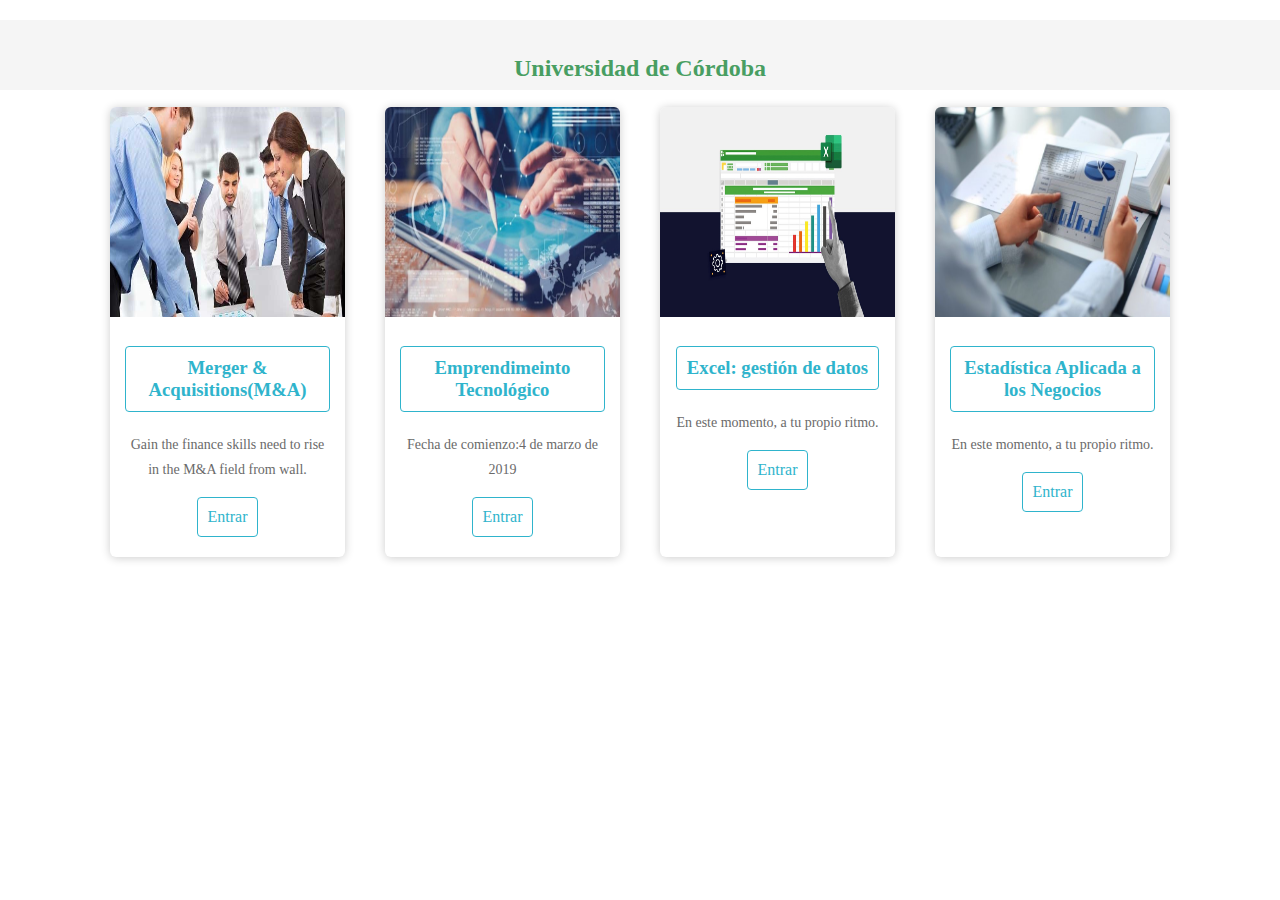
<file: index.html>
<!DOCTYPE html>
<html lang="es">
<head>
	<meta charset="UTF-8">
    <meta http-equiv="X-UA-Compatible" content="IE=edge">
	<meta name="viewport" content="width=device-width, user-scalable=no, initial-scale=1.0, maximum-scale=1.0, minimum-scale=1.0">
	<title>Categorias</title>
	<link rel="stylesheet" href="css/estilos.css">
</head>
<body>
    <header>
        <div class="contenido">
            <a class="logo">Universidad de Córdoba</a>
		</div>
    </header>
	<!--   Tarjetas-->
<div class="title-cards">
		<h2>Categorías que Ofrecemos</h2>
	</div>
<div class="container-card">
	
<div class="card">
	<figure>
		<img src="imag/segunda/img1.jpg.jpg">
	</figure>
	<div class="contenido-card">
		<h3><a href="imag/primera/gente.jpg" target="_blank">Merger & Acquisitions(M&A)</a></h3>
		<p>Gain the finance skills need to rise in the M&A field from wall.</p>
		<a href="#">Entrar</a>
	</div>
</div>
<div class="card">
	<figure>
		<img src="imag/segunda/img2.jpg.jpg">
	</figure>
	<div class="contenido-card">
		<h3><a href="imag/primera/gente.jpg" target="_blank">Emprendimeinto Tecnológico</a></h3>
		<p>Fecha de comienzo:4 de marzo de 2019</p>
		<a href="#">Entrar</a>
	</div>
</div>
<div class="card">
	<figure>
		<img src="imag/segunda/img3jpg.jpg">
	</figure>
	<div class="contenido-card">
		<h3><a href="imag/primera/gente.jpg" target="_blank">Excel: gestión de datos</a></h3>
		<p>En este momento, a tu propio ritmo.</p>
		<a href="#">Entrar</a>
	</div>
</div>
<div class="card">
	<figure>
		<img src="imag/segunda/img4.jpg.jpg">
	</figure>
	<div class="contenido-card">
		<h3><a href="imag/primera/gente.jpg" target="_blank">Estadística Aplicada a los Negocios</a></h3>
		<p>En este momento, a tu propio ritmo.</p>
		<a href="#">Entrar</a>
	</div>
</div>
<!--Fin   Tarjetas-->
</body>
</html>
</file>
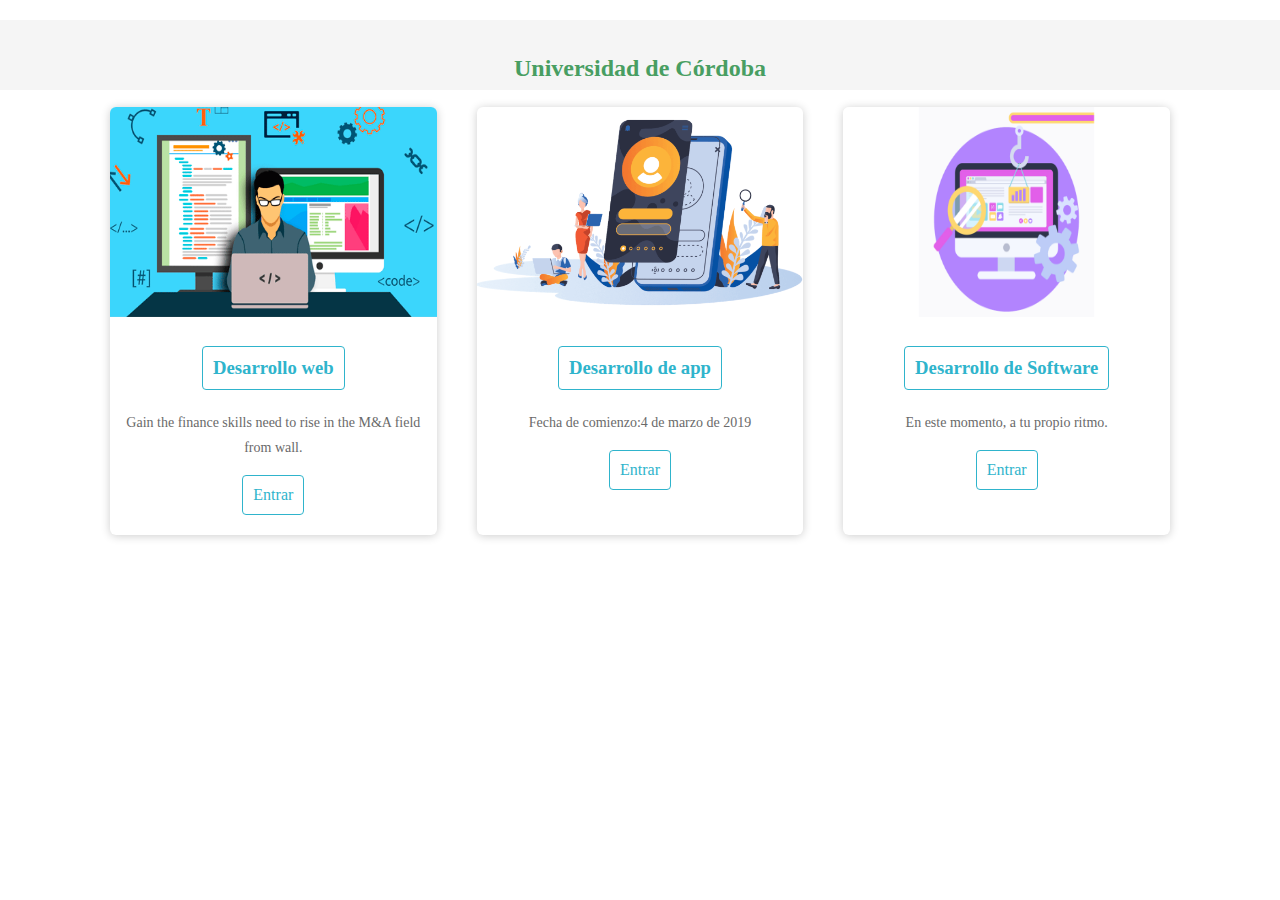
<file: index2.html>
<!DOCTYPE html>
<html lang="es">
<head>
	<meta charset="UTF-8">
    <meta http-equiv="X-UA-Compatible" content="IE=edge">
	<meta name="viewport" content="width=device-width, user-scalable=no, initial-scale=1.0, maximum-scale=1.0, minimum-scale=1.0">
	<title>Categorias</title>
	<link rel="stylesheet" href="css/estilos.css">
</head>
<body>
    <header>
        <div class="contenido">
            <a class="logo">Universidad de Córdoba</a>
		</div>
    </header>
	<!--   Tarjetas-->
<div class="title-cards">
		<h2>Categorías que Ofrecemos</h2>
	</div>
<div class="container-card">
	
<div class="card">
	<figure>
		<img src="imag/segunda/desarrollo-web.png">
	</figure>
	<div class="contenido-card">
		<h3><a href="" target="_blank">Desarrollo web</a></h3>
		<p>Gain the finance skills need to rise in the M&A field from wall.</p>
		<a href="#">Entrar</a>
	</div>
</div>
<div class="card">
	<figure>
		<img src="imag/segunda/app.png">
	</figure>
	<div class="contenido-card">
		<h3><a href="" target="_blank">Desarrollo de app</a></h3>
		<p>Fecha de comienzo:4 de marzo de 2019</p>
		<a href="#">Entrar</a>
	</div>
</div>
<div class="card">
	<figure>
		<img src="imag/segunda/desarrollo-de-software-a-medida.jpg">
	</figure>
	<div class="contenido-card">
		<h3><a href="" target="_blank">Desarrollo de Software</a></h3>
		<p>En este momento, a tu propio ritmo.</p>
		<a href="#">Entrar</a>
	</div>
</div>

<!--Fin   Tarjetas-->
</body>
</html>
</file>
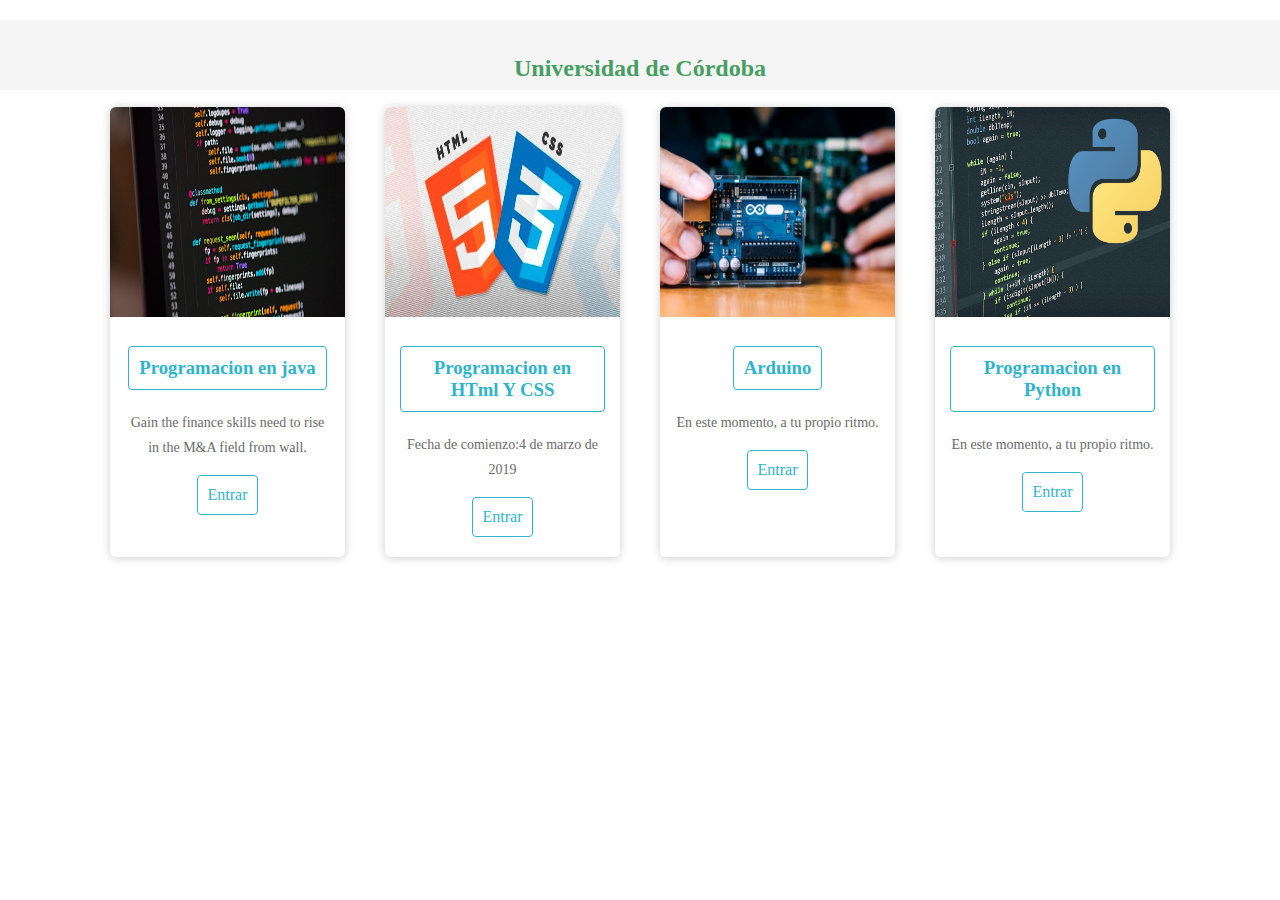
<file: index3.html>
<!DOCTYPE html>
<html lang="es">
<head>
	<meta charset="UTF-8">
    <meta http-equiv="X-UA-Compatible" content="IE=edge">
	<meta name="viewport" content="width=device-width, user-scalable=no, initial-scale=1.0, maximum-scale=1.0, minimum-scale=1.0">
	<title>Categorias</title>
	<link rel="stylesheet" href="css/estilos.css">
</head>
<body>
    <header>
        <div class="contenido">
            <a class="logo">Universidad de Córdoba</a>
		</div>
    </header>
	<!--   Tarjetas-->
<div class="title-cards">
		<h2>Categorías que Ofrecemos</h2>
	</div>
<div class="container-card">
	
<div class="card">
	<figure>
		<img src="imag/segunda/programacion-backend-java.jpg">
	</figure>
	<div class="contenido-card">
		<h3><a href="" target="_blank">Programacion en java</a></h3>
		<p>Gain the finance skills need to rise in the M&A field from wall.</p>
		<a href="#">Entrar</a>
	</div>
</div>
<div class="card">
	<figure>
		<img src="imag/segunda/programacion-html-css.jpg">
	</figure>
	<div class="contenido-card">
		<h3><a href="" target="_blank">Programacion en HTml Y CSS</a></h3>
		<p>Fecha de comienzo:4 de marzo de 2019</p>
		<a href="#">Entrar</a>
	</div>
</div>
<div class="card">
	<figure>
		<img src="imag/segunda/Arduino.jpg">
	</figure>
	<div class="contenido-card">
		<h3><a href="" target="_blank">Arduino</a></h3>
		<p>En este momento, a tu propio ritmo.</p>
		<a href="#">Entrar</a>
	</div>
</div>
<div class="card">
	<figure>
		<img src="imag/segunda/python.jpg">
	</figure>
	<div class="contenido-card">
		<h3><a href="" target="_blank">Programacion en Python</a></h3>
		<p>En este momento, a tu propio ritmo.</p>
		<a href="#">Entrar</a>
	</div>
</div>
<!--Fin   Tarjetas-->
</body>
</html>
</file>
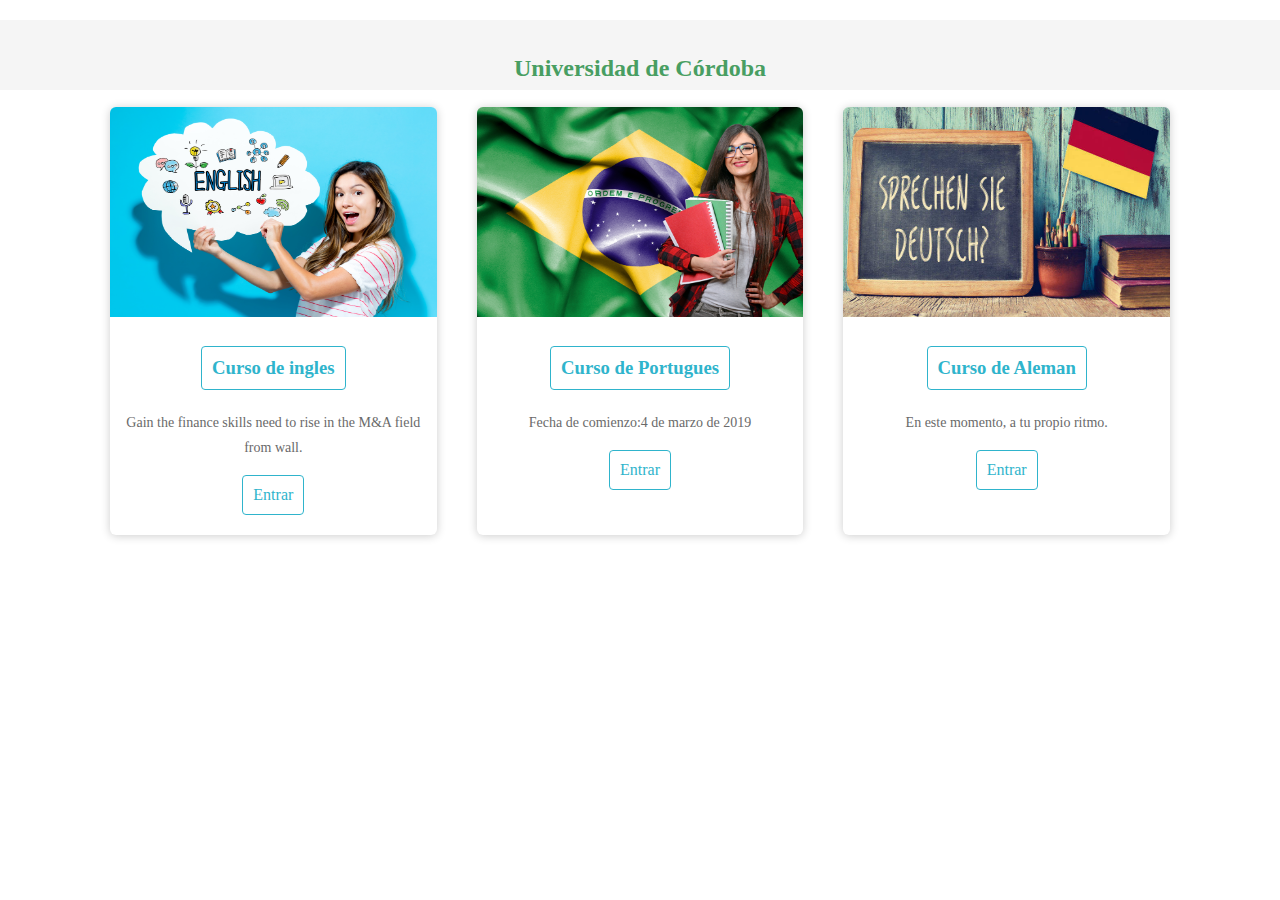
<file: index4.html>
<!DOCTYPE html>
<html lang="es">
<head>
	<meta charset="UTF-8">
    <meta http-equiv="X-UA-Compatible" content="IE=edge">
	<meta name="viewport" content="width=device-width, user-scalable=no, initial-scale=1.0, maximum-scale=1.0, minimum-scale=1.0">
	<title>Categorias</title>
	<link rel="stylesheet" href="css/estilos.css">
</head>
<body>
    <header>
        <div class="contenido">
            <a class="logo">Universidad de Córdoba</a>
		</div>
    </header>
	<!--   Tarjetas-->
<div class="title-cards">
		<h2>Categorías que Ofrecemos</h2>
	</div>
<div class="container-card">
	
<div class="card">
	<figure>
		<img src="imag/segunda/curso ingles.png">
	</figure>
	<div class="contenido-card">
		<h3><a href="" target="_blank">Curso de ingles</a></h3>
		<p>Gain the finance skills need to rise in the M&A field from wall.</p>
		<a href="#">Entrar</a>
	</div>
</div>
<div class="card">
	<figure>
		<img src="imag/segunda/aprender-portugues.jpg">
	</figure>
	<div class="contenido-card">
		<h3><a href="" target="_blank">Curso de Portugues</a></h3>
		<p>Fecha de comienzo:4 de marzo de 2019</p>
		<a href="#">Entrar</a>
	</div>
</div>
<div class="card">
	<figure>
		<img src="imag/segunda/Aleman.jpg">
	</figure>
	<div class="contenido-card">
		<h3><a href="" target="_blank">Curso de Aleman</a></h3>
		<p>En este momento, a tu propio ritmo.</p>
		<a href="#">Entrar</a>
	</div>
</div>

<!--Fin   Tarjetas-->
</body>
</html>
</file>
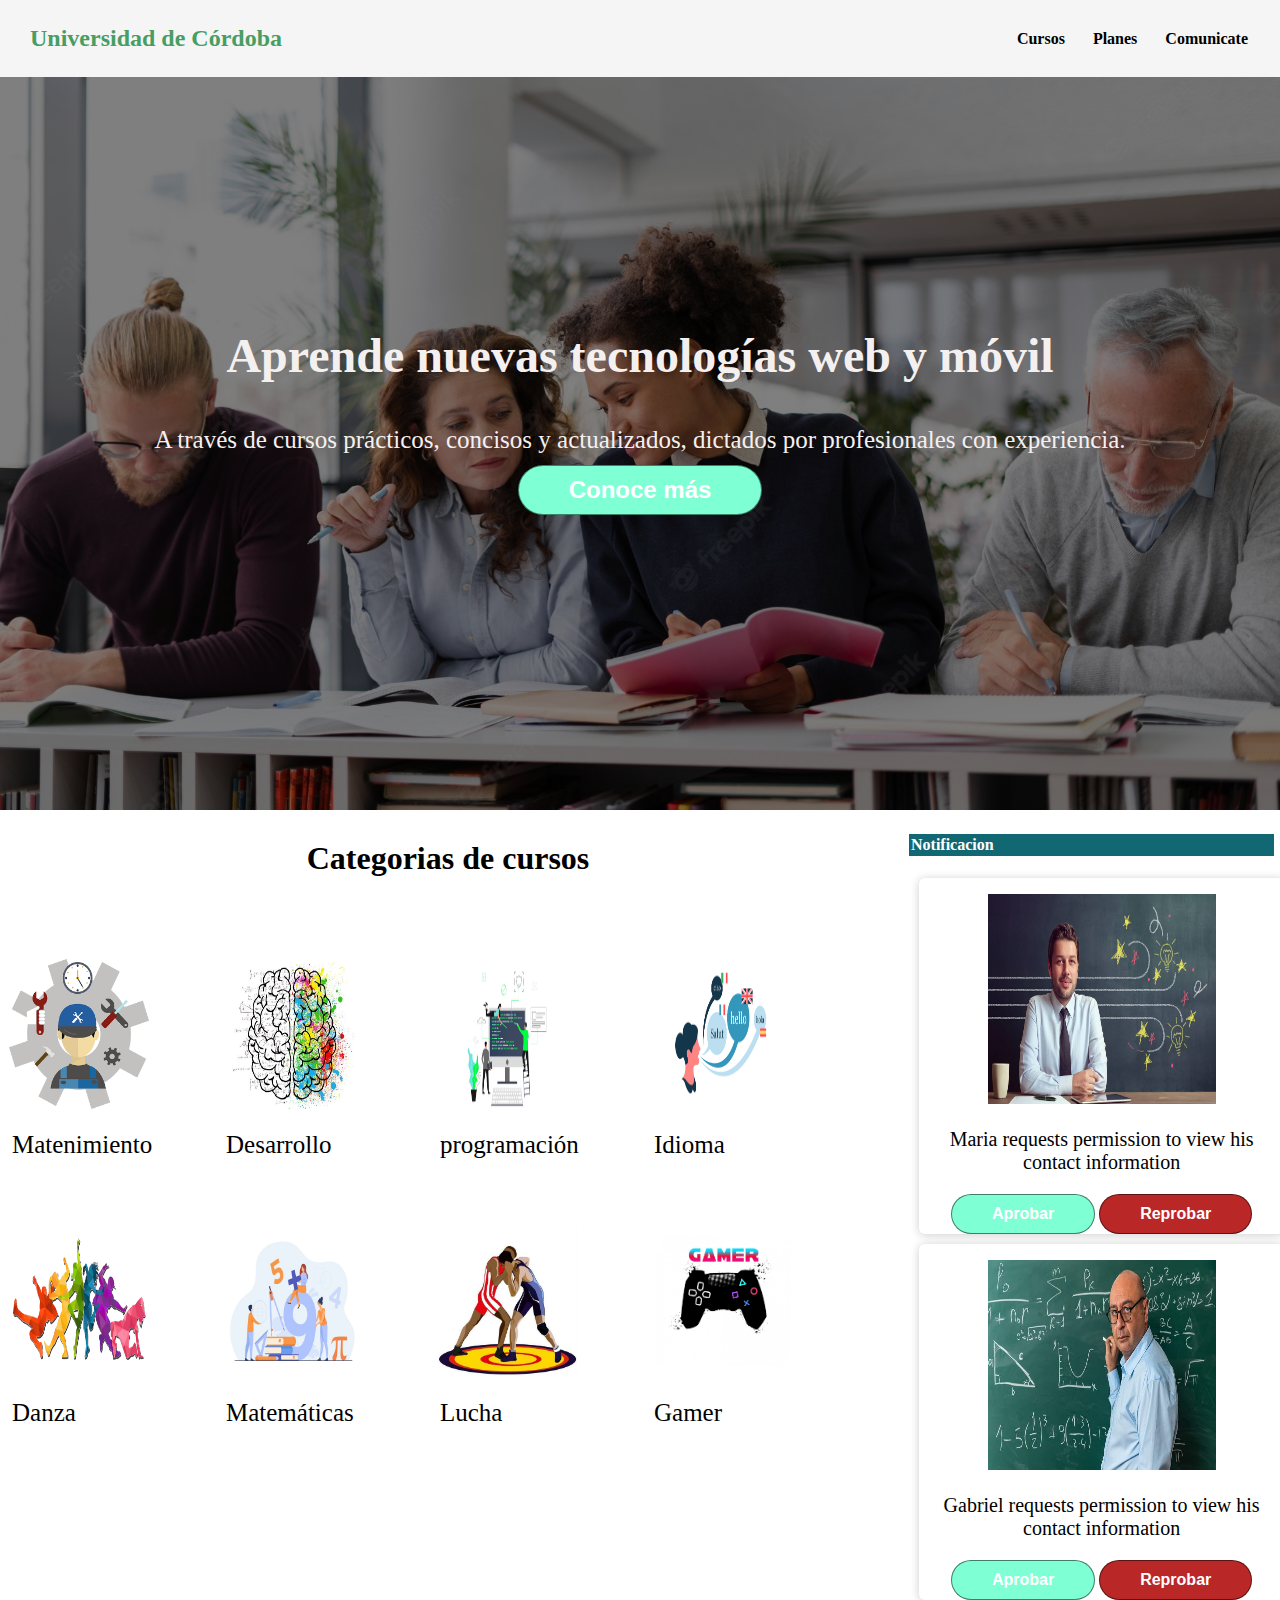
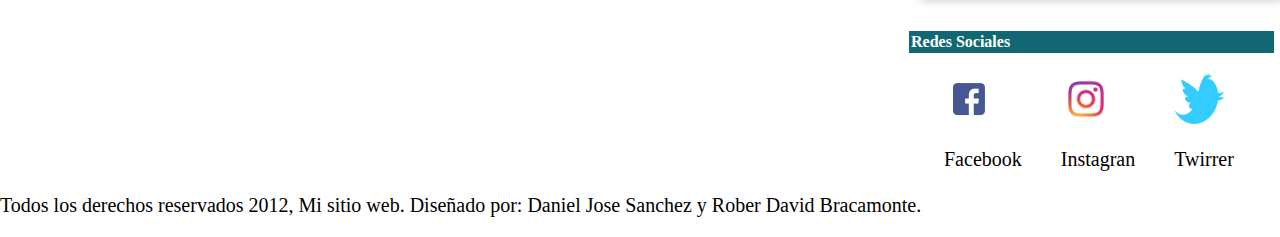
<file: universidad.html>
<!DOCTYPE html>
<html lang="en">

<head>
    <meta charset="UTF-8">
    <meta http-equiv="X-UA-Compatible" content="IE=edge">
    <title>EJERCICIO02</title>
    <link rel="stylesheet" href="css/estlos.css">
</head>

<body>
    <header>
        <div class="contenido">
            <a class="logo">Universidad de Córdoba</a>
            <nav>
                <a href="#">Cursos</a>
                <a href="#">Planes</a>
                <a href="#">Comunicate</a>
            </nav>
        </div>
    </header>
    <section id="hero">
        <h1>Aprende nuevas tecnologías web y móvil</h1>
        <p>A través de cursos prácticos, concisos y actualizados, dictados por profesionales con experiencia.</p>
        <button>Conoce más</button>
    </section>
    <article>
        <section>
            <div class="contenido">

                <h2>
                    <a>Categorias de cursos</a>
                </h2>

                <div id="contenido2">
                    <article id="mover">
                        <table id="peliculas">
                            <section>
                                <tr>
                                    <td>
                                        <a href="index.html" target="_blank"> <img class="caratulas"
                                                src="imag/segunda/mantenimiento.png">
                                        </a>
                                    </td>
                                    <td>
                                        <a href="index2.html" target="_blank"> <img class="caratulas"
                                                src="imag/segunda/desarrollo.jpg">
                                        </a>
                                    </td>
                                    <td>
                                        <a href="index3.html" target="_blank"> <img class="caratulas"
                                                src="imag/segunda/programacion1.jpeg">
                                        </a>
                                    </td>
                                    <td>
                                        <a href="index4.html" target="_blank"> <img class="caratulas"
                                                src="imag/segunda/idiomas_01.png.opdownload">
                                        </a>
                                    </td>
                                </tr>
                                <tr>
                                    <td>
                                        <p>Matenimiento</p>
                                    </td>
                                    <td>
                                        <p>Desarrollo</p>
                                    </td>
                                    <td>
                                        <p>programación</p>
                                    </td>
                                    <td>
                                        <p>Idioma</p>
                                    </td>
                                </tr>
                                <tr>
                                    <td>
                                        <a href="index.html" target="_blank"><img src="imag/segunda/baile.png">
                                        </a>
                                    </td>
                                    <td>
                                        <a href="index3.html" target="_blank"><img
                                                src="imag/segunda/Matematicas-aplicadas-1.jpg">
                                        </a>
                                    </td>
                                    <td>
                                        <a href="index2.html" target="_blank"><img src="imag/segunda/Lucha.jpeg">
                                        </a>
                                    </td>
                                    <td>
                                        <a href="index4.html" target="_blank"><img src="imag/segunda/gamer.jpg">
                                        </a> </td>
                                </tr>
                                <tr>
                                    <td>
                                        <p>Danza</p>
                                    </td>
                                    <td>
                                        <p>Matemáticas</p>
                                    </td>
                                    <td>
                                        <p>Lucha</p>
                                    </td>
                                    <td>
                                        <p>Gamer</p>
                                    </td>
                                </tr>
                        </table>
        </section>
    </article>
    <aside>
        <h4>Notificacion</h4>
        <table id="destacadas">
            <div class="card">
                <figure>
                    <img src="imag/segunda/profe2.jpg">
                </figure>
                <div class="contenido-card">
                    <p>Maria requests permission to view his contact information</p>
                    <button>Aprobar</button>
                    <button class="negativo">Reprobar</button>
                </div>
            </div>
            <div class="card">
                <figure>
                    <img src="imag/segunda/profe3.jpg">
                </figure>
                <div class="contenido-card">
                    <p>Gabriel requests permission to view his contact information</p>
                    <button>Aprobar</button>
                    <button class="negativo">Reprobar</button>
                </div>
            </div>
        </table>
        <h4>Redes Sociales</h4>
        <div class="contenedor">
            <img class="redes" src="imag/segunda/face.png">
            <p>Facebook</p>
        </div>
        <div class="contenedor">
            <img class="redes" src="imag/segunda/insta.png">
            <p>Instagran</p>
        </div>
        <div class="contenedor">
            <img class="redes" src="imag/segunda/twi.png">
            <p>Twirrer</p>
        </div>
    </aside>
    </div>
    <footer>
        <footer>
            <p>Todos los derechos reservados 2012, Mi sitio web. Diseñado por: Daniel Jose Sanchez y Rober David
                Bracamonte.</p>
            </div>
        </footer>
    </footer>
</body>

</html>

</body>

</html>
</file>
<file: css/estilos.css>
* {
	margin: 0;
	padding: 0;
	box-sizing: border-box;
}
body {
    font-family: 'Times New Roman', Times, sans-serif;
    margin: 0;

}
/*Cards*/
.container-card {
	width: 100%;
	display: flex;
	max-width: 1100px;
	margin: auto;
}

.contenido{
    max-width: 1400px;
    margin: auto;
}

header{
    background-color: rgba(245,245,245);
    position: fixed;
    width: 100%;
    display: flex;
    height: 70px;
    justify-content: space-between; 
    padding: 10px; 
}

header .logo{
    margin: 0;
    padding: 25px 30px; 
    font-weight: bold;
    color: rgb(72, 158, 98);
    font-size: 1.50em;
}
header .contenido{
display: flex;
flex-direction: column;
align-items: center;
}
header .nav{
    display: flex;
    flex-direction: column;
    text-align: center;
    padding-bottom: 25px;
}

header a{
    padding: 5px 12px;
    text-decoration: none;
    font-weight: 600;
    padding-right: 10px;
    color: black;
}
header a:hover{
    color: rgb(72, 158, 98);
}
button:hover{
    background-color: rgba(51, 111, 145, 0.76);
}
.contenido{
    max-width: 1400px;
    margin: auto;
}

.title-cards {
	width: 100%;
	max-width: 1080px;
	margin: auto;
	padding: 20px;
	margin-top: 20px;
	text-align: center;
	color: #7a7a7a;
}

.card {
	width: 100%;
	margin: 20px;
	border-radius: 6px;
	overflow: hidden;
	background: #fff;
	box-shadow: 0px 1px 10px rgba(0, 0, 0, 0.2);
	transition: all 400ms ease-out;
	cursor: default;
}

.card:hover {
	box-shadow: 5px 5px 20px rgba(0, 0, 0, 0.4);
	transform: translateY(-3%);
}

.card img {
	width: 100%;
	height: 210px;
}

.card .contenido-card {
	padding: 15px;
	text-align: center;
}

.card .contenido-card h3 {
	margin-bottom: 15px;
	color: #7a7a7a;
}

.card .contenido-card p {
	line-height: 1.8;
	color: #6a6a6a;
	font-size: 14px;
	margin-bottom: 5px;
}

.card .contenido-card a {
	display: inline-block;
	padding: 10px;
	margin-top: 10px;
	text-decoration: none;
	color: #2fb4cc;
	border: 1px solid #2fb4cc;
	border-radius: 4px;
	transition: all 400ms ease;
	margin-bottom: 5px;
}

.card .contenido-card a:hover {
	background: #2fb4cc;
	color: #fff;card 
	width: 100%;
	margin: 20px;
	border-radius: 6px;
	overflow: hidden;
	background: #fff;
	box-shadow: 0px 1px 10px rgba(0, 0, 0, 0.2);
	transition: all 400ms ease-out;
	cursor: default;
}

.card:hover {
	box-shadow: 5px 5px 20px rgba(0, 0, 0, 0.4);
	transform: translateY(-3%);
}

.card img {
	width: 100%;
	height: 210px;
}

.card .contenido-card {
	padding: 15px;
	text-align: center;
}

.card .contenido-card h3 {
	margin-bottom: 15px;
	color: #7a7a7a;
}

.card .contenido-card p {
	line-height: 1.8;
	color: #6a6a6a;
	font-size: 14px;
	margin-bottom: 5px;
}

.card .contenido-card a {
	display: inline-block;
	padding: 10px;
	margin-top: 10px;
	text-decoration: none;
	color: #2fb4cc;
	border: 1px solid #2fb4cc;
	border-radius: 4px;
	transition: all 400ms ease;
	margin-bottom: 5px;
}

.card .contenido-card a:hover {
	background: #2fb4cc;
	color: #fff;
}

@media only screen and (min-width:720px) and (max-width:768px) {
	.container-card {
		flex-wrap: wrap;
	}

	.card {
		margin: 15px;
	}

	header{
        position: fixed;
        width: 100%;
        flex-direction: column;
    }

    header .contenido{
    flex-direction: row;
    justify-content: space-between;
    }
}
header nav{
    flex-direction: row;
    padding-bottom: 0;
    padding-right: 20px;
    padding: 10px 0px;
}
}
</file>
<file: css/estlos.css>
* {
    box-sizing: border-box;
}

body {
    font-family: 'Times New Roman', Times, sans-serif;
    margin: 0;

}

h1 {
    font-size: 3em;
}

h2 {
    font-size: 2em;
}

h3 {
    font-size: 2em;
}

p {
    font-size: 1.25em;
}


button {
    font-size: 1.5em;
    font-weight: bold;
    padding: 10px 50px;
    border-radius: 40px;
    border: 2px solid rgba(0, 0, 0, 0.5);
    border: 1px solid rgba(0, 0, 0, 0.5);
    color: white;
    background-color: aquamarine;
}

button:hover {
    background-color: rgba(51, 111, 145, 0.76);
}

.contenido {
    max-width: 1400px;
    margin: auto;
}

header {
    background-color: rgba(245, 245, 245);
    position: fixed;
    width: 100%
}

header .logo {
    margin: 0;
    padding: 25px 30px;
    font-weight: bold;
    color: rgb(72, 158, 98);
    font-size: 1.50em;
}

header .contenido {
    display: flex;
    flex-direction: column;
    align-items: center;
}

header .nav {
    display: flex;
    flex-direction: column;
    text-align: center;
    padding-bottom: 25px;
}

header a {
    padding: 5px 12px;
    text-decoration: none;
    font-weight: bold;
    color: black;
}

header a:hover {
    color: rgb(72, 158, 98);
}

section p {
    font-size: 25px;
    margin: 0;
    text-align: left;
    line-height: 2;
    padding: 0;
}


#hero {
    display: flex;
    align-items: center;
    justify-content: center;
    text-align: center;
    flex-direction: column;
    height: 90vh;
    color: rgb(245, 240, 240);
    background-image: linear-gradient(0deg, rgba(0, 0, 0, 0.5), rgba(0, 0, 0, 0.5)), url(../imag/primera/gente.jpg);
    background-repeat: no-repeat;
    background-size: cover;
    background-position: center center;

}

article {
    width: 70%;
    padding: 3px;
    margin-right: 10px;
    text-align: center;
    float: left;
}

aside {
    width: 29%;
    padding: 3px;
    float: left;

}

aside h4 {
    background: #126872;
    color: white;
    padding: 2px;
}

.destacadas {
    width: 100px;
    height: 130px;
}

.redes {
    width: 50px;
    height: 50px;
}

.contenedor {
    margin-left: 35px;
    display: inline-block;
}



table p {
    margin: 3px;
}

table p {
    margin: 3px;
}

.card {
    width: 100%;
    margin: 10px;
    border-radius: 6px;
    overflow: hidden;
    background: #fff;
    box-shadow: 0px 1px 10px rgba(0, 0, 0, 0.2);
    text-align: center;


}

footer{
    align-items: center;
    

}

.card:hover {
    box-shadow: 5px 5px 2px rgba(0, 0, 0, 0.4);
    text-align: center;

}

.card img {
    width: 80%;
    height: 210px;
}

div button {

    font-size: 1em;
    font-weight: bold;
    padding: 10px 40px;
    border-radius: 40px;
    border: 2px solid rgba(0, 0, 0, 0.5);
    border: 1px solid rgba(0, 0, 0, 0.5);
    color: white;
    background-color: aquamarine;
}



#contenido2{
    display: flex;
}
#peliculas img {
	width: 140px;
	height: 200px;
	margin-right: 70px;
	padding-top: 50px;
}




@media (min-width: 720px) {
    header {
        position: fixed;
        width: 100%;
    }

    header .contenido {
        flex-direction: row;
        justify-content: space-between;
    }
}

 .negativo{

    background-color: rgb(185, 39, 39);

}

header nav {
    flex-direction: row;
    padding-bottom: 0;
    padding-right: 20px;
}
</file>
